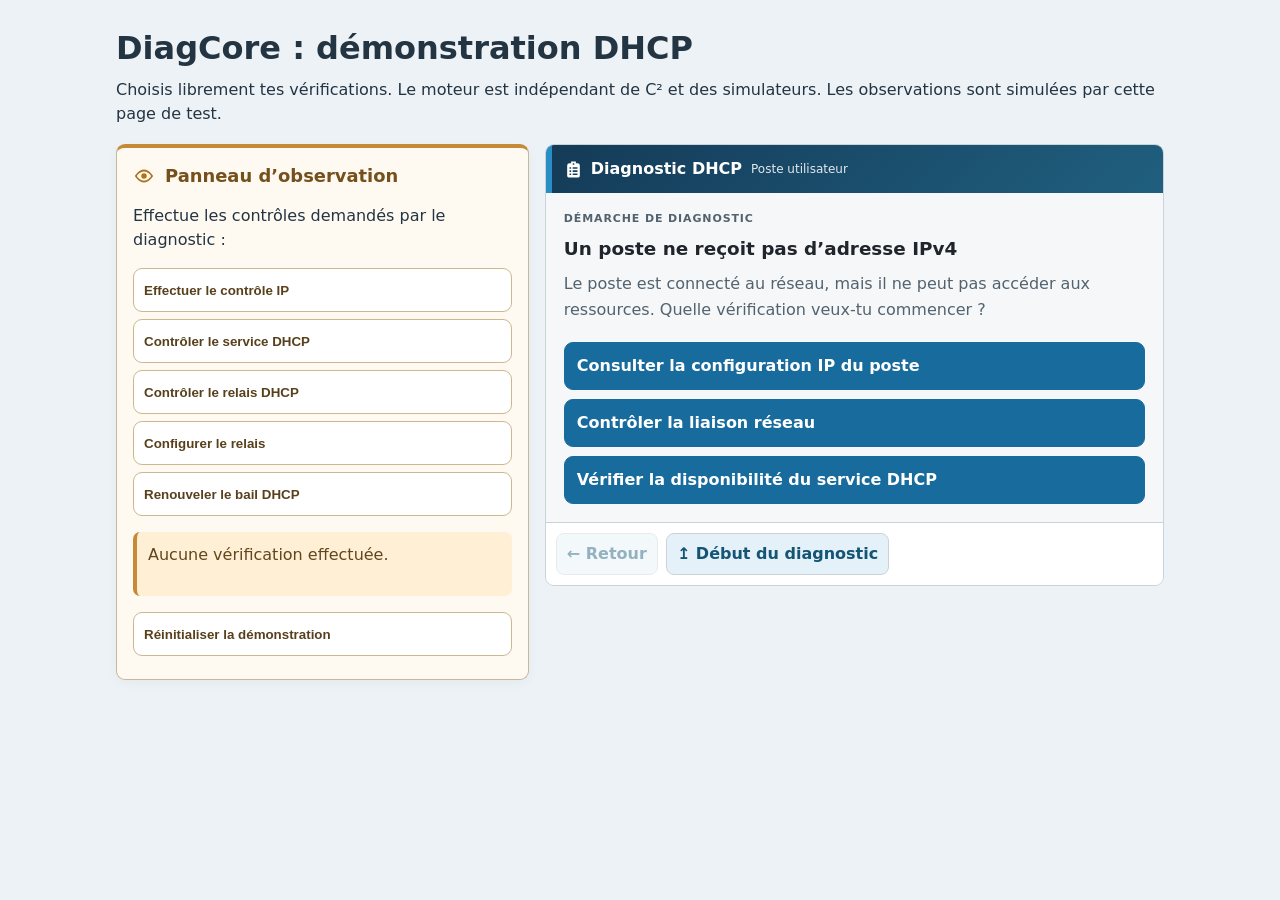
<file: demo/index.html>
<!doctype html>
<html lang="fr">
<head><meta charset="utf-8"><meta name="viewport" content="width=device-width,initial-scale=1">
<title>DiagCore 1.1.0 - Démonstration DHCP</title>
<link rel="stylesheet" href="../v1/diagcore.css">
<style>
*{box-sizing:border-box}body{margin:0;font:16px/1.5 system-ui,sans-serif;background:#edf2f6;color:#233442}main{max-width:1080px;margin:24px auto;padding:0 16px}h1{margin-bottom:6px}.intro{margin:0 0 18px} .layout{display:grid;grid-template-columns:minmax(250px,1fr) minmax(0,1.5fr);gap:16px;align-items:start}.panel{background:#fff;border:1px solid #cbd3d9;border-radius:9px;padding:16px}.panel button{display:block;width:100%;margin:7px 0;padding:10px;border:1px solid #9fb2c0;border-radius:7px;background:#f5f8fa;color:#173746;cursor:pointer;text-align:left}.panel button:hover{background:#e7f3fa}.observation{min-height:4em;padding:11px;background:#edf3f7;border-radius:7px}.status{font-weight:700} @media(min-width:751px){.layout>.panel{order:-1}}@media(max-width:750px){.layout{grid-template-columns:1fr}}@media(prefers-color-scheme:dark){body{background:#111923;color:#eaf0f8}.panel{background:#202a35;border-color:#425668}.panel button{background:#263442;color:#eaf0f8;border-color:#526879}.panel button:hover{background:#32485a}.observation{background:#293747}}

/* Observation : identité distincte, uniquement dans la démonstration. */
.diagcore-demo-observe{border:1px solid #c7b79b;border-top:4px solid #c48a37;background:#fffaf1;box-shadow:0 3px 12px #0000000a}
.diagcore-demo-observe__title{display:flex;align-items:center;gap:10px;margin:0 0 12px;color:#76501c;font-size:1.12rem;line-height:1.35}
.diagcore-demo-observe__title::before{content:"";display:inline-block;width:22px;height:22px;flex:none;background:#ad741f;mask:url("data:image/svg+xml,%3Csvg xmlns='http://www.w3.org/2000/svg' viewBox='0 0 24 24'%3E%3Cpath fill='black' d='M12 5c5.8 0 10 7 10 7s-4.2 7-10 7S2 12 2 12s4.2-7 10-7Zm0 2C8 7 4.9 10.7 4.3 12 4.9 13.3 8 17 12 17s7.1-3.7 7.7-5C19.1 10.7 16 7 12 7Zm0 2a3 3 0 1 1 0 6 3 3 0 0 1 0-6Z'/%3E%3C/svg%3E") center/contain no-repeat}
.diagcore-demo-observe button{min-height:44px;border-radius:9px;background:#fff;border:1px solid #ccb88f;color:#58401d;font-weight:600;transition:background-color .15s ease,transform .12s ease}
.diagcore-demo-observe button:hover{background:#f8ebd2}
.diagcore-demo-observe button:active{transform:translateY(1px)}
.diagcore-demo-observe button:focus-visible{outline:3px solid #ad741f;outline-offset:2px}
.diagcore-demo-observe button[data-action]:focus-visible{border-color:#ad741f}
.diagcore-demo-observe .observation{border-left:4px solid #c48a37;background:#fff0d5;color:#62451d}
@media(max-width:750px){.layout{gap:24px}.diagcore-demo-observe{position:relative}.diagcore-demo-observe::before{content:"Résultats des vérifications";display:block;font-weight:700;font-size:.8rem;letter-spacing:.02em;color:#76501c;margin:0 0 10px}}
@media(prefers-color-scheme:dark){.diagcore-demo-observe{background:#2c281f;border-color:#806942;border-top-color:#e2a849}.diagcore-demo-observe__title,.diagcore-demo-observe::before{color:#ffdaa0}.diagcore-demo-observe__title::before{background:#ffcc80}.diagcore-demo-observe button{background:#393124;color:#ffe7bc;border-color:#7c694d}.diagcore-demo-observe button:hover{background:#4b3d27}.diagcore-demo-observe .observation{background:#3e3322;border-color:#e2a849;color:#ffdfae}}
</style>
</head>
<body><main>
<h1>DiagCore : démonstration DHCP</h1>
<p class="intro">Choisis librement tes vérifications. Le moteur est indépendant de C² et des simulateurs. Les observations sont simulées par cette page de test.</p>
<div class="layout">
<div id="diagnostic"></div>
<aside class="panel diagcore-demo-observe"><h2 class="diagcore-demo-observe__title">Panneau d’observation</h2>
<p>Effectue les contrôles demandés par le diagnostic :</p>
<button data-action="ip">Effectuer le contrôle IP</button>
<button data-action="server">Contrôler le service DHCP</button>
<button data-action="relay">Contrôler le relais DHCP</button>
<button data-action="fixed">Configurer le relais</button>
<button data-action="retest">Renouveler le bail DHCP</button>
<p id="observations" class="observation" role="status">Aucune vérification effectuée.</p>
<p id="result" class="status" role="status"></p>
<button id="reset-demo">Réinitialiser la démonstration</button>
</aside></div></main>
<script src="../v1/diagcore.js"></script>
<script src="scenario.js"></script>
</body></html>
</file>
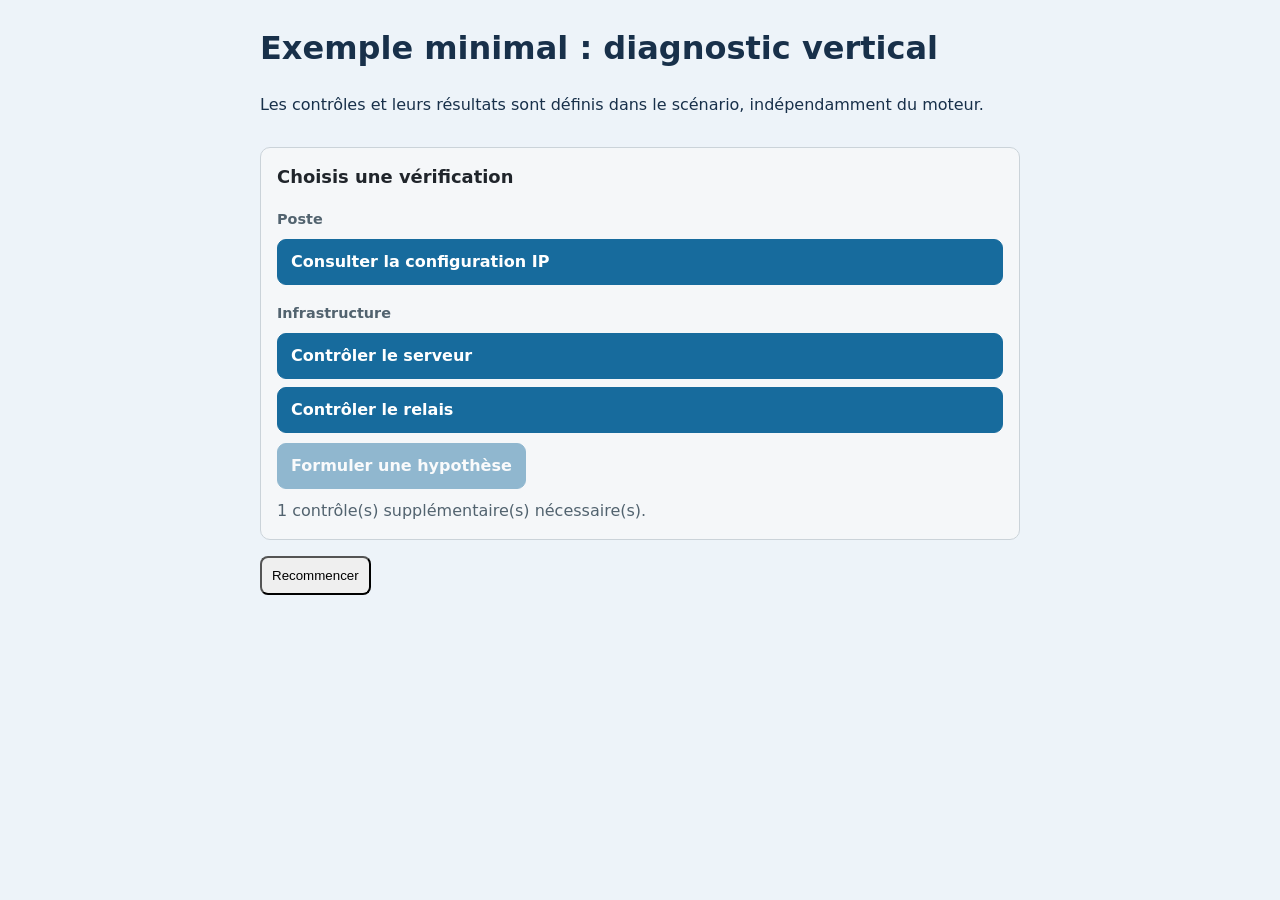
<file: demo/vertical.html>
<!doctype html>
<html lang="fr"><head><meta charset="utf-8"><meta name="viewport" content="width=device-width,initial-scale=1">
<title>DiagCore - Exemple vertical générique</title>
<link rel="stylesheet" href="../v1/diagcore.css">
<style>body{max-width:760px;margin:24px auto;padding:0 14px;background:#edf3f9;font:16px/1.5 system-ui,sans-serif;color:#18304a}@media(prefers-color-scheme:dark){body{background:#111c2a;color:#eef4fb}}button.reset{margin:16px 0;padding:10px;border-radius:8px}</style></head>
<body>
<h1>Exemple minimal : diagnostic vertical</h1>
<p>Les contrôles et leurs résultats sont définis dans le scénario, indépendamment du moteur.</p>
<div id="diagnostic"></div><button class="reset" id="restart" type="button">Recommencer</button>
<script src="../v1/diagcore.js"></script>
<script>
const scenario={
 title:'Choisis une vérification',minimumChecks:1,
 groups:[
  {title:'Poste',checks:[
   {id:'ip',label:'Consulter la configuration IP',action:'Commande : ipconfig /all',observation:{type:'command',text:'IPv4 : 169.254.10.3\nPasserelle : absente'}}
  ]},
  {title:'Infrastructure',checks:[
   {id:'service',label:'Contrôler le serveur',observation:{type:'text',text:'Le service est démarré.'}},
   {id:'relay',label:'Contrôler le relais',observation:{type:'command',text:'Relais : non configuré'}}
  ]}
 ],
 hypotheses:[
  {label:'Le relais n’est pas configuré',correct:true,requiredChecks:['service','relay'],prematureFeedback:'Contrôle le serveur et le relais avant de conclure.'},
  {label:'Le DNS est arrêté',correct:false,feedback:'Ce diagnostic ne correspond pas aux éléments observés.'}
 ],
 correction:{label:'Configurer le relais',requiredChecks:['service','relay'],observation:'Relais configuré.'},
 verification:{label:'Renouveler la configuration IP',observation:{type:'command',text:'IPv4 : 192.168.20.15\nPasserelle : 192.168.20.1'}},
 success:'La correction a été vérifiée.'
};
let app=DiagCore.mount('#diagnostic',scenario,{mode:'vertical'});
document.querySelector('#restart').addEventListener('click',()=>app.restart());
</script></body></html>
</file>
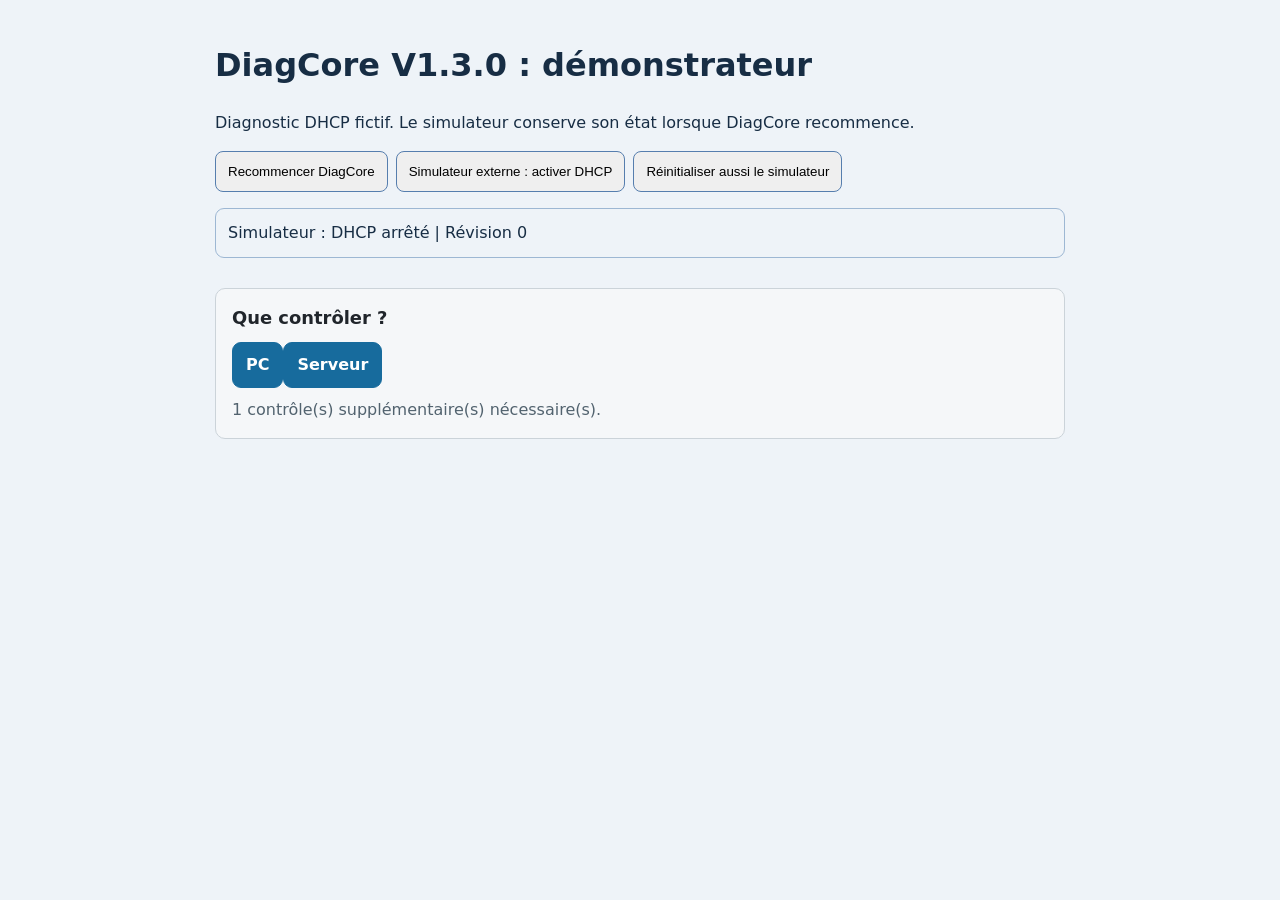
<file: v1.3/demo.html>
<!doctype html><html lang="fr"><head><meta charset="utf-8"><meta name="viewport" content="width=device-width,initial-scale=1"><title>DiagCore V1.3</title><link rel="stylesheet" href="diagcore.css"><style>body{font:16px/1.5 system-ui;background:#eef3f8;color:#172d44;margin:0}main{max-width:850px;margin:auto;padding:20px}.toolbar{display:flex;flex-wrap:wrap;gap:8px;margin:12px 0}.toolbar button{padding:12px;border:1px solid #567eae;border-radius:8px;cursor:pointer}#technical{padding:12px;border:1px solid #9db7d3;border-radius:9px}@media(prefers-color-scheme:dark){body{background:#111c29;color:#eee}#technical{border-color:#7894b7}}</style></head><body><main><h1>DiagCore V1.3.0 : démonstrateur</h1><p>Diagnostic DHCP fictif. Le simulateur conserve son état lorsque DiagCore recommence.</p><div class="toolbar"><button id="restart">Recommencer DiagCore</button><button id="external">Simulateur externe : activer DHCP</button><button id="resetBoth">Réinitialiser aussi le simulateur</button></div><p id="technical"></p><div id="diag"></div></main><script src="diagcore.js"></script><script src="demo-scenario.js"></script></body></html>
</file>
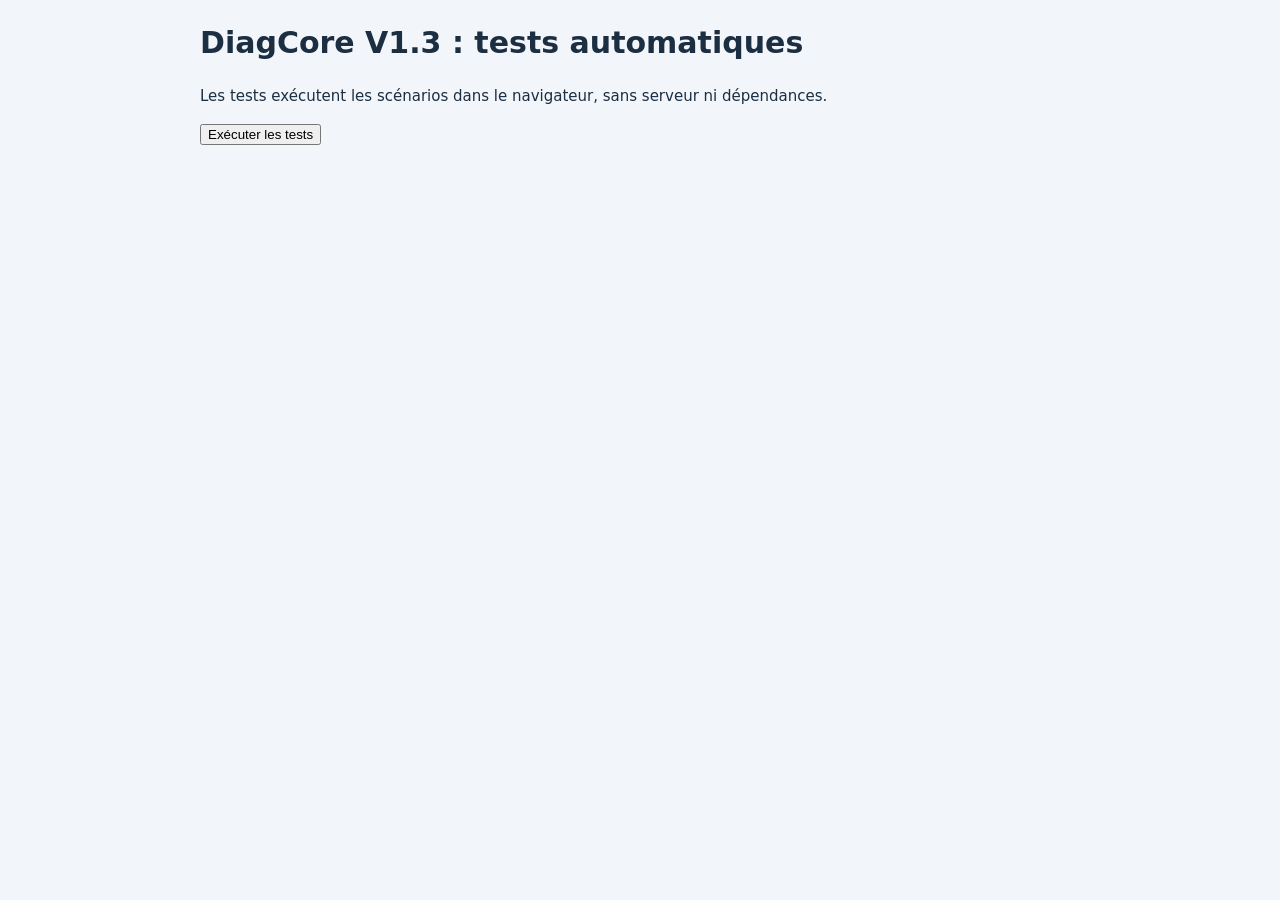
<file: v1.3/tests.html>
<!doctype html><html lang="fr"><head><meta charset="utf-8"><meta name="viewport" content="width=device-width,initial-scale=1"><title>Tests DiagCore V1.3</title><link rel="stylesheet" href="diagcore.css"><style>body{font:15px/1.5 system-ui;margin:20px;background:#f2f5f9;color:#1b2e42}main{max-width:880px;margin:auto}#fixture{position:absolute;left:-100000px;width:500px;top:0}li{margin:8px 0}.pass{color:#16723b}.fail{color:#b12c21}@media(prefers-color-scheme:dark){body{background:#131e2e;color:#f1f5ff}.pass{color:#76eea0}.fail{color:#ff978d}}</style></head><body><main><h1>DiagCore V1.3 : tests automatiques</h1><p>Les tests exécutent les scénarios dans le navigateur, sans serveur ni dépendances.</p><button id="run" type="button">Exécuter les tests</button><ol id="results" aria-live="polite"></ol><div id="fixture"></div></main><script src="diagcore.js"></script><script>
(function(){
'use strict';
const out=document.querySelector('#results'),host=document.querySelector('#fixture');
const pause=()=>new Promise(resolve=>setTimeout(resolve,0));
const assert=(condition,message)=>{if(!condition)throw Error(message)};
const btn=(text)=>{const b=[...host.querySelectorAll('button')].find(x=>x.textContent.includes(text));if(!b)throw Error('Bouton absent : '+text);return b;};
const click=async text=>{btn(text).click();await pause();};
const resetHost=()=>{host.replaceChildren();};
const base=(tech,execute)=>({
 title:'Contrôles',minimumChecks:1,groups:[{title:'PC',checks:[{id:'ip',label:'Lire IPv4',observe:()=>({executed:true,observation:tech.on?'IP correcte':'APIPA'}),verify:()=>({executed:true,observation:tech.on?'IP correcte':'APIPA',passed:tech.on})}]}],
 hypotheses:[{label:'Panne DHCP',correct:true,requiredChecks:['ip']}],
 interventions:[{id:'start',label:'Démarrer DHCP',execute}],
 getRevision:()=>tech.revision,
 canClose:ctx=>({allowed:tech.on&&ctx.verifications.some(v=>v.id==='ip'&&v.revision===ctx.revision),feedback:'Validation pédagogique'})
});
const tests=[
 ['Compatibilité verticale 1.2.2',async()=>{
  resetHost();const sc={title:'Contrôles',groups:[{title:'PC',checks:[{id:'ip',label:'Voir IPv4',observation:'APIPA'}]}],hypotheses:[{label:'DHCP',correct:true,requiredChecks:['ip']}],correction:{label:'Corriger',observation:'Modifié'},verification:{label:'Tester',check:()=>true,observation:'OK'}};
  const a=DiagCore.mount(host,sc,{mode:'vertical'});await click('Voir IPv4');await click('Formuler une hypothèse');await click('DHCP');await click('Corriger');await click('Tester');
  assert(a.getCompleted().length===1,'Comptage ancien perdu');a.destroy();
 }],
 ['Interventions répétées et contrôle récent',async()=>{
  resetHost();const tech={on:false,revision:0};let executions=0;
  const sc=base(tech,()=>{executions++;const changed=!tech.on;tech.on=true;if(changed)tech.revision++;return {executed:true,changed,observation:'Service démarré'};});
  const a=DiagCore.mount(host,sc,{mode:'vertical'});await click('Lire IPv4');await click('Formuler une hypothèse');await click('Panne DHCP');
  await click('Démarrer DHCP');await click('Démarrer DHCP');assert(executions===2,'Répétition impossible');
  await click('Demander la clôture');assert(a.getHistory().at(-1).allowed===false,'Clôture prématurée acceptée');
  await click('Lire IPv4');await click('Demander la clôture');assert(a.getHistory().at(-1).allowed===true,'Clôture après vérification refusée');a.destroy();
 }],
 ['Résultat tardif après recommencement',async()=>{
  resetHost();const tech={on:false,revision:0};let resolve;
  const sc=base(tech,()=>new Promise(r=>{resolve=()=>{tech.on=true;tech.revision++;r({executed:true,changed:true,observation:'Terminé'});};}));
  const a=DiagCore.mount(host,sc,{mode:'vertical'});await click('Lire IPv4');await click('Formuler une hypothèse');await click('Panne DHCP');btn('Démarrer DHCP').click();
  const oldGeneration=a.getGeneration();a.restart();resolve();await pause();
  assert(a.getHistory().length===0,'Ancien résultat introduit dans historique');
  assert(a.getGeneration()!==oldGeneration,'Génération inchangée');assert(tech.on,'Le simulateur devait conserver son changement');a.destroy();
 }],
 ['Confirmation externe unique et destruction',async()=>{
  resetHost();const tech={on:true,revision:3};const sc=base(tech,()=>({executed:true,changed:false,observation:'Ok'}));
  const a=DiagCore.mount(host,sc,{mode:'vertical'});await click('Lire IPv4');await click('Formuler une hypothèse');await click('Panne DHCP');
  const report={generation:a.getGeneration(),operationId:'ext-1',kind:'intervention',id:'start',result:{executed:true,changed:false,observation:'Confirmé'}};
  assert(a.reportExternal(report),'Première confirmation refusée');
  assert(!a.reportExternal(report),'Confirmation doublon acceptée');a.destroy();
  assert(!a.reportExternal({...report,operationId:'ext-2'}),'Instance détruite encore active');
 }],
 ['Double clic bloqué pendant opération',async()=>{
  resetHost();const tech={on:false,revision:0};let executions=0,resolve;
  const sc=base(tech,()=>{executions++;return new Promise(r=>{resolve=r});});
  const a=DiagCore.mount(host,sc,{mode:'vertical'});await click('Lire IPv4');await click('Formuler une hypothèse');await click('Panne DHCP');
  const b=btn('Démarrer DHCP');b.click();b.click();assert(executions===1,'Double exécution');resolve({executed:true,changed:false,observation:'OK'});await pause();a.destroy();
 }],
 ['Mode DiagTree historique',async()=>{
  resetHost();let completed=0;
  const nodes={start:{title:'Départ',text:'Choisir',choices:[['done','Continuer']]},done:{title:'Résolu',text:'Panne réparée',complete:true}};
  const a=DiagCore.mount(host,nodes,{onComplete:()=>{completed++}});
  await click('Continuer');await click('Terminer le diagnostic');
  assert(completed===1,'Événement de fin historique absent');a.destroy();
 }],
 ['Générations uniques entre instances',async()=>{
  resetHost();const tech={on:false,revision:0};const sc=base(tech,()=>({executed:true,changed:false,observation:'OK'}));
  const a=DiagCore.mount(host,sc,{mode:'vertical'}),old=a.getGeneration();a.destroy();
  const b=DiagCore.mount(host,sc,{mode:'vertical'});assert(b.getGeneration()!==old,'Collision de générations entre instances');b.destroy();
 }],
 ['Clôture invalidée si révision change',async()=>{
  resetHost();const tech={on:true,revision:1};let finish;
  const sc=base(tech,()=>({executed:true,changed:false,observation:'OK'}));
  sc.canClose=()=>new Promise(resolve=>{finish=resolve;});
  const a=DiagCore.mount(host,sc,{mode:'vertical'});
  await click('Lire IPv4');await click('Formuler une hypothèse');await click('Panne DHCP');await click('Lire IPv4');
  btn('Demander la clôture').click();tech.revision++;finish({allowed:true,feedback:'Tentative'});await pause();
  assert(a.getHistory().at(-1).allowed===false,'Clôture acceptée avec une révision obsolète');a.destroy();
 }],
 ['Confirmation externe invalide puis corrigée',async()=>{
  resetHost();const tech={on:false,revision:0},sc=base(tech,()=>({executed:true,changed:false,observation:'OK'}));
  const a=DiagCore.mount(host,sc,{mode:'vertical'});
  await click('Lire IPv4');await click('Formuler une hypothèse');await click('Panne DHCP');
  const partial={generation:a.getGeneration(),operationId:'tentative-1',kind:'intervention',id:'start'};
  assert(!a.reportExternal({...partial,result:{changed:true,observation:'Incomplet'}}),'Résultat incomplet accepté');
  assert(a.reportExternal({...partial,result:{executed:true,changed:false,observation:'Corrigé'}}),'Identifiant consommé après refus');a.destroy();
 }],
 ['Intervention refusée sans progression de révision',async()=>{
  resetHost();const tech={on:false,revision:0};
  const sc=base(tech,()=>({executed:false,changed:true,revision:8,observation:'Accès refusé'}));
  delete sc.getRevision;
  const a=DiagCore.mount(host,sc,{mode:'vertical'});
  await click('Lire IPv4');await click('Formuler une hypothèse');await click('Panne DHCP');await click('Démarrer DHCP');
  const last=a.getHistory().at(-1);
  assert(a.getRevision()===0,'Révision modifiée malgré refus');
  assert(last.executed===false&&last.changed===false,'Résultat incohérent non normalisé');a.destroy();
 }]
];
document.querySelector('#run').addEventListener('click',async()=>{
 out.replaceChildren();for(const [name,test] of tests){
  const li=document.createElement('li');try{await test();li.className='pass';li.textContent='OK : '+name;}
  catch(e){li.className='fail';li.textContent='ÉCHEC : '+name+' ('+e.message+')';}
  out.append(li);
 }host.replaceChildren();
});
})();
</script></body></html>
</file>
<file: v1/diagcore.css>
/* DiagCore 1.1.0 : styles repris et isolés de DiagTree, sans styles des simulateurs C². */
.diagcore{--dc-bg:#f5f7f9;--dc-surface:#fff;--dc-text:#20252b;--dc-muted:#52636f;--dc-border:#cbd3d9;--dc-accent:#143b58;--dc-hover:#eaf4fb;--dc-warning-bg:#fff4d7;--dc-warning-text:#5b4300;--dc-warning-border:#d79000;box-sizing:border-box;min-width:0;width:100%;max-width:100%;display:grid;grid-template-rows:auto 1fr auto;overflow:hidden;background:var(--dc-bg);color:var(--dc-text);border:1px solid var(--dc-border);border-radius:9px;font:inherit}
.diagcore *{box-sizing:border-box}
@media (prefers-color-scheme:dark){.diagcore:not([data-diagcore-theme="light"]){--dc-bg:#171e27;--dc-surface:#202a35;--dc-text:#eef3f8;--dc-muted:#c1ccd8;--dc-border:#425668;--dc-accent:#91c9ec;--dc-hover:#304254;--dc-warning-bg:#403313;--dc-warning-text:#ffe3a4;--dc-warning-border:#ffc05d}}
.diagcore[data-diagcore-theme="dark"]{--dc-bg:#171e27;--dc-surface:#202a35;--dc-text:#eef3f8;--dc-muted:#c1ccd8;--dc-border:#425668;--dc-accent:#91c9ec;--dc-hover:#304254;--dc-warning-bg:#403313;--dc-warning-text:#ffe3a4;--dc-warning-border:#ffc05d}
.diagcore__head{display:flex;flex-wrap:wrap;align-items:center;gap:12px;padding:12px 16px;background:linear-gradient(135deg,#143b58,#205f7f);color:#fff;border-left:6px solid #ed862e}
.diagcore__brand{background:#fff;color:#143b58;font-size:19px;font-weight:900;padding:9px 12px;border-radius:7px;box-shadow:inset 0 -3px 0 #ed862e}
.diagcore__subtitle{font-size:14px;font-weight:650;line-height:1.4}
.diagcore__body{padding:18px;min-width:0}
.diagcore__kicker{display:block;color:var(--dc-muted);font-size:11px;font-weight:800;letter-spacing:.08em;text-transform:uppercase}
.diagcore__step h3{font-size:1.15rem;line-height:1.4;margin:8px 0 10px;color:var(--dc-text)}
.diagcore__step p{line-height:1.6;margin:0;color:var(--dc-muted)}
.diagcore__actions{display:grid;gap:9px;margin-top:20px}
.diagcore__actions button,.diagcore__footer button{font:inherit;border:1px solid var(--dc-border);background:var(--dc-surface);color:var(--dc-text);border-radius:7px;padding:11px 12px;text-align:left;cursor:pointer}
.diagcore__actions button{font-weight:650}
.diagcore__actions button:hover,.diagcore__footer button:hover{background:var(--dc-hover)}
.diagcore__actions button:focus-visible,.diagcore__footer button:focus-visible{outline:3px solid #ed862e;outline-offset:2px}
.diagcore__footer{display:flex;flex-wrap:wrap;gap:8px;padding:10px;background:var(--dc-surface);border-top:1px solid var(--dc-border)}
.diagcore__footer button{padding:8px 10px}
.diagcore__footer button:disabled{opacity:.45;cursor:not-allowed}
.diagcore__feedback{margin-top:0}
.diagcore__feedback--warn{margin-top:14px;padding:10px;border-left:4px solid var(--dc-warning-border);background:var(--dc-warning-bg);color:var(--dc-warning-text);line-height:1.5}
@media(max-width:600px){.diagcore__head{padding:10px 12px}.diagcore__brand{font-size:17px}.diagcore__body{padding:14px}.diagcore__footer button{flex:1 1 auto}}

/* 1.1.0 - Habillage pédagogique compact, sans modification des parcours. */
.diagcore{--dc-button:#176b9d;--dc-button-hover:#11577f;--dc-button-text:#fff;--dc-button-secondary:#e5f1f8;--dc-button-secondary-text:#145475;--dc-focus:#eea13e}
.diagcore__head{min-height:48px;gap:9px;padding:7px 12px;border-left-color:#298ec5}
.diagcore__brand{display:inline-flex;align-items:center;gap:8px;padding:3px 0;background:transparent;color:#fff;box-shadow:none;font-size:16px;line-height:1.25;border-radius:0}
.diagcore__brand::before{content:"";width:19px;height:19px;flex:none;display:inline-block;background:currentColor;mask:url("data:image/svg+xml,%3Csvg xmlns='http://www.w3.org/2000/svg' viewBox='0 0 24 24'%3E%3Cpath fill='black' d='M9 2h6v2h2a3 3 0 0 1 3 3v13a2 2 0 0 1-2 2H6a2 2 0 0 1-2-2V7a3 3 0 0 1 3-3h2V2Zm2 2v2h2V4h-2ZM7 9v2h2V9H7Zm4 0v2h6V9h-6Zm-4 4v2h2v-2H7Zm4 0v2h6v-2h-6Zm-4 4v2h2v-2H7Zm4 0v2h6v-2h-6Z'/%3E%3C/svg%3E") center/contain no-repeat}
.diagcore__subtitle{font-size:12px;font-weight:500;opacity:.88}
.diagcore__actions button{background:var(--dc-button);color:var(--dc-button-text);border-color:var(--dc-button);font-weight:650;min-height:44px;border-radius:9px;text-align:left;transition:background-color .15s ease,transform .12s ease,box-shadow .15s ease}
.diagcore__actions button:hover{background:var(--dc-button-hover);border-color:var(--dc-button-hover);box-shadow:0 2px 7px #0000001c}
.diagcore__actions button:active{transform:translateY(1px);box-shadow:none}
.diagcore__actions button:disabled{opacity:.48;cursor:not-allowed;box-shadow:none}
.diagcore__footer button{min-height:42px;border-radius:8px;background:var(--dc-button-secondary);color:var(--dc-button-secondary-text);border-color:var(--dc-border);font-weight:650}
.diagcore__footer button:hover:not(:disabled){background:var(--dc-hover)}
.diagcore__footer button:active:not(:disabled){transform:translateY(1px)}
.diagcore__actions button:focus-visible,.diagcore__footer button:focus-visible{outline:3px solid var(--dc-focus);outline-offset:2px}
.diagcore[data-diagcore-theme="dark"]{--dc-button:#227bab;--dc-button-hover:#3195c8;--dc-button-secondary:#2a4254;--dc-button-secondary-text:#e3f3ff;--dc-focus:#f3af53}
@media(prefers-color-scheme:dark){.diagcore:not([data-diagcore-theme="light"]){--dc-button:#227bab;--dc-button-hover:#3195c8;--dc-button-secondary:#2a4254;--dc-button-secondary-text:#e3f3ff;--dc-focus:#f3af53}}
@media(max-width:600px){.diagcore__head{padding:8px 12px;gap:5px}.diagcore__brand{font-size:16px}.diagcore__subtitle{font-size:12px}.diagcore__actions button{min-height:46px}}
@media(prefers-reduced-motion:reduce){.diagcore__actions button{transition:none}}

/* Mode vertical 1.2.0 - isolation complète, mêmes couleurs et boutons que le mode classique. */
.diagcore--vertical{display:block;padding:0;overflow:visible;border:0;background:transparent}
.diagcore--vertical .diagcore__timeline{display:grid;gap:12px}
.diagcore--vertical .diagcore__entry{padding:14px 16px;border:1px solid var(--dc-border);border-left:5px solid #c48a37;border-radius:10px;background:var(--dc-surface);overflow-wrap:anywhere}
.diagcore--vertical .diagcore__entry--decision{border-left-color:#248f6b}
.diagcore--vertical .diagcore__entry--feedback{border-left-color:var(--dc-warning-border);background:var(--dc-warning-bg);color:var(--dc-warning-text)}
.diagcore--vertical .diagcore__entry--action{border-left-color:var(--dc-button)}
.diagcore--vertical .diagcore__entry h3{font-size:1rem;margin:0 0 6px}
.diagcore--vertical .diagcore__entry p{margin:7px 0 0;line-height:1.55}
.diagcore--vertical .diagcore__next{margin-top:14px;padding:16px;background:var(--dc-bg);border:1px solid var(--dc-border);border-radius:10px;display:grid;gap:10px}
.diagcore--vertical .diagcore__title{font-size:1.12rem;margin:0;color:var(--dc-text)}
.diagcore--vertical .diagcore__prompt,.diagcore--vertical .diagcore__hint{margin:0;color:var(--dc-muted)}
.diagcore--vertical .diagcore__group{display:grid;gap:8px}
.diagcore--vertical .diagcore__group-title{font-size:.9rem;margin:8px 0 0;color:var(--dc-muted)}
.diagcore--vertical .diagcore__choice{font:inherit;font-weight:650;text-align:left;color:var(--dc-button-text);background:var(--dc-button);border:1px solid var(--dc-button);border-radius:9px;min-height:44px;padding:10px 13px;cursor:pointer}
.diagcore--vertical .diagcore__choice:hover:not(:disabled){background:var(--dc-button-hover)}
.diagcore--vertical .diagcore__choice:active:not(:disabled){transform:translateY(1px)}
.diagcore--vertical .diagcore__choice:disabled{opacity:.45;cursor:not-allowed}
.diagcore--vertical .diagcore__choice:focus-visible{outline:3px solid var(--dc-focus);outline-offset:2px}
.diagcore--vertical .diagcore__terminal{white-space:pre-wrap;overflow-wrap:anywhere;overflow-x:auto;padding:12px;border-radius:8px;background:#17212d;color:#eff5fa;font:13px/1.5 ui-monospace,Consolas,monospace}
.diagcore--vertical .diagcore__figure{margin:10px 0 0}
.diagcore--vertical .diagcore__figure img{max-width:100%;height:auto;display:block}
.diagcore--vertical .diagcore__figure figcaption{color:var(--dc-muted);font-size:.85rem;margin-top:5px}
.diagcore--vertical .diagcore__complete{margin:0;font-weight:700}
@media(max-width:600px){.diagcore--vertical .diagcore__next{padding:12px}.diagcore--vertical .diagcore__entry{padding:12px}}

/* 1.2.1 : contrôles et catégories déjà consultés, toujours actifs. */
.diagcore--vertical .diagcore__choice--visited{background:#7eb9dd;border-color:#5c9ac3;color:#102c40}
.diagcore--vertical .diagcore__choice--visited:hover:not(:disabled){background:#96cae6;border-color:#5c9ac3}
.diagcore--vertical[data-diagcore-theme="dark"] .diagcore__choice--visited{background:#578bab;border-color:#7ab2d1;color:#fff}
@media(prefers-color-scheme:dark){.diagcore--vertical:not([data-diagcore-theme="light"]) .diagcore__choice--visited{background:#578bab;border-color:#7ab2d1;color:#fff}}

/* 1.2.2 : couleurs QCMCore réservées aux résultats des hypothèses de Mon diagnostic. */
.diagcore--vertical .diagcore__entry--hypothesis-correct{border:2px solid #00d958;border-left-width:5px;background:#202a35;color:#fff}
.diagcore--vertical .diagcore__entry--hypothesis-wrong{border:2px solid #ff9900;border-left-width:5px;background:#202a35;color:#fff}
.diagcore--vertical .diagcore__entry--hypothesis-correct h3,.diagcore--vertical .diagcore__entry--hypothesis-correct p,.diagcore--vertical .diagcore__entry--hypothesis-wrong h3,.diagcore--vertical .diagcore__entry--hypothesis-wrong p{color:#fff}
</file>
<file: v1.3/diagcore.css>
/* DiagCore 1.1.0 : styles repris et isolés de DiagTree, sans styles des simulateurs C². */
.diagcore{--dc-bg:#f5f7f9;--dc-surface:#fff;--dc-text:#20252b;--dc-muted:#52636f;--dc-border:#cbd3d9;--dc-accent:#143b58;--dc-hover:#eaf4fb;--dc-warning-bg:#fff4d7;--dc-warning-text:#5b4300;--dc-warning-border:#d79000;box-sizing:border-box;min-width:0;width:100%;max-width:100%;display:grid;grid-template-rows:auto 1fr auto;overflow:hidden;background:var(--dc-bg);color:var(--dc-text);border:1px solid var(--dc-border);border-radius:9px;font:inherit}
.diagcore *{box-sizing:border-box}
@media (prefers-color-scheme:dark){.diagcore:not([data-diagcore-theme="light"]){--dc-bg:#171e27;--dc-surface:#202a35;--dc-text:#eef3f8;--dc-muted:#c1ccd8;--dc-border:#425668;--dc-accent:#91c9ec;--dc-hover:#304254;--dc-warning-bg:#403313;--dc-warning-text:#ffe3a4;--dc-warning-border:#ffc05d}}
.diagcore[data-diagcore-theme="dark"]{--dc-bg:#171e27;--dc-surface:#202a35;--dc-text:#eef3f8;--dc-muted:#c1ccd8;--dc-border:#425668;--dc-accent:#91c9ec;--dc-hover:#304254;--dc-warning-bg:#403313;--dc-warning-text:#ffe3a4;--dc-warning-border:#ffc05d}
.diagcore__head{display:flex;flex-wrap:wrap;align-items:center;gap:12px;padding:12px 16px;background:linear-gradient(135deg,#143b58,#205f7f);color:#fff;border-left:6px solid #ed862e}
.diagcore__brand{background:#fff;color:#143b58;font-size:19px;font-weight:900;padding:9px 12px;border-radius:7px;box-shadow:inset 0 -3px 0 #ed862e}
.diagcore__subtitle{font-size:14px;font-weight:650;line-height:1.4}
.diagcore__body{padding:18px;min-width:0}
.diagcore__kicker{display:block;color:var(--dc-muted);font-size:11px;font-weight:800;letter-spacing:.08em;text-transform:uppercase}
.diagcore__step h3{font-size:1.15rem;line-height:1.4;margin:8px 0 10px;color:var(--dc-text)}
.diagcore__step p{line-height:1.6;margin:0;color:var(--dc-muted)}
.diagcore__actions{display:grid;gap:9px;margin-top:20px}
.diagcore__actions button,.diagcore__footer button{font:inherit;border:1px solid var(--dc-border);background:var(--dc-surface);color:var(--dc-text);border-radius:7px;padding:11px 12px;text-align:left;cursor:pointer}
.diagcore__actions button{font-weight:650}
.diagcore__actions button:hover,.diagcore__footer button:hover{background:var(--dc-hover)}
.diagcore__actions button:focus-visible,.diagcore__footer button:focus-visible{outline:3px solid #ed862e;outline-offset:2px}
.diagcore__footer{display:flex;flex-wrap:wrap;gap:8px;padding:10px;background:var(--dc-surface);border-top:1px solid var(--dc-border)}
.diagcore__footer button{padding:8px 10px}
.diagcore__footer button:disabled{opacity:.45;cursor:not-allowed}
.diagcore__feedback{margin-top:0}
.diagcore__feedback--warn{margin-top:14px;padding:10px;border-left:4px solid var(--dc-warning-border);background:var(--dc-warning-bg);color:var(--dc-warning-text);line-height:1.5}
@media(max-width:600px){.diagcore__head{padding:10px 12px}.diagcore__brand{font-size:17px}.diagcore__body{padding:14px}.diagcore__footer button{flex:1 1 auto}}

/* 1.1.0 - Habillage pédagogique compact, sans modification des parcours. */
.diagcore{--dc-button:#176b9d;--dc-button-hover:#11577f;--dc-button-text:#fff;--dc-button-secondary:#e5f1f8;--dc-button-secondary-text:#145475;--dc-focus:#eea13e}
.diagcore__head{min-height:48px;gap:9px;padding:7px 12px;border-left-color:#298ec5}
.diagcore__brand{display:inline-flex;align-items:center;gap:8px;padding:3px 0;background:transparent;color:#fff;box-shadow:none;font-size:16px;line-height:1.25;border-radius:0}
.diagcore__brand::before{content:"";width:19px;height:19px;flex:none;display:inline-block;background:currentColor;mask:url("data:image/svg+xml,%3Csvg xmlns='http://www.w3.org/2000/svg' viewBox='0 0 24 24'%3E%3Cpath fill='black' d='M9 2h6v2h2a3 3 0 0 1 3 3v13a2 2 0 0 1-2 2H6a2 2 0 0 1-2-2V7a3 3 0 0 1 3-3h2V2Zm2 2v2h2V4h-2ZM7 9v2h2V9H7Zm4 0v2h6V9h-6Zm-4 4v2h2v-2H7Zm4 0v2h6v-2h-6Zm-4 4v2h2v-2H7Zm4 0v2h6v-2h-6Z'/%3E%3C/svg%3E") center/contain no-repeat}
.diagcore__subtitle{font-size:12px;font-weight:500;opacity:.88}
.diagcore__actions button{background:var(--dc-button);color:var(--dc-button-text);border-color:var(--dc-button);font-weight:650;min-height:44px;border-radius:9px;text-align:left;transition:background-color .15s ease,transform .12s ease,box-shadow .15s ease}
.diagcore__actions button:hover{background:var(--dc-button-hover);border-color:var(--dc-button-hover);box-shadow:0 2px 7px #0000001c}
.diagcore__actions button:active{transform:translateY(1px);box-shadow:none}
.diagcore__actions button:disabled{opacity:.48;cursor:not-allowed;box-shadow:none}
.diagcore__footer button{min-height:42px;border-radius:8px;background:var(--dc-button-secondary);color:var(--dc-button-secondary-text);border-color:var(--dc-border);font-weight:650}
.diagcore__footer button:hover:not(:disabled){background:var(--dc-hover)}
.diagcore__footer button:active:not(:disabled){transform:translateY(1px)}
.diagcore__actions button:focus-visible,.diagcore__footer button:focus-visible{outline:3px solid var(--dc-focus);outline-offset:2px}
.diagcore[data-diagcore-theme="dark"]{--dc-button:#227bab;--dc-button-hover:#3195c8;--dc-button-secondary:#2a4254;--dc-button-secondary-text:#e3f3ff;--dc-focus:#f3af53}
@media(prefers-color-scheme:dark){.diagcore:not([data-diagcore-theme="light"]){--dc-button:#227bab;--dc-button-hover:#3195c8;--dc-button-secondary:#2a4254;--dc-button-secondary-text:#e3f3ff;--dc-focus:#f3af53}}
@media(max-width:600px){.diagcore__head{padding:8px 12px;gap:5px}.diagcore__brand{font-size:16px}.diagcore__subtitle{font-size:12px}.diagcore__actions button{min-height:46px}}
@media(prefers-reduced-motion:reduce){.diagcore__actions button{transition:none}}

/* Mode vertical 1.2.0 - isolation complète, mêmes couleurs et boutons que le mode classique. */
.diagcore--vertical{display:block;padding:0;overflow:visible;border:0;background:transparent}
.diagcore--vertical .diagcore__timeline{display:grid;gap:12px}
.diagcore--vertical .diagcore__entry{padding:14px 16px;border:1px solid var(--dc-border);border-left:5px solid #c48a37;border-radius:10px;background:var(--dc-surface);overflow-wrap:anywhere}
.diagcore--vertical .diagcore__entry--decision{border-left-color:#248f6b}
.diagcore--vertical .diagcore__entry--feedback{border-left-color:var(--dc-warning-border);background:var(--dc-warning-bg);color:var(--dc-warning-text)}
.diagcore--vertical .diagcore__entry--action{border-left-color:var(--dc-button)}
.diagcore--vertical .diagcore__entry h3{font-size:1rem;margin:0 0 6px}
.diagcore--vertical .diagcore__entry p{margin:7px 0 0;line-height:1.55}
.diagcore--vertical .diagcore__next{margin-top:14px;padding:16px;background:var(--dc-bg);border:1px solid var(--dc-border);border-radius:10px;display:grid;gap:10px}
.diagcore--vertical .diagcore__title{font-size:1.12rem;margin:0;color:var(--dc-text)}
.diagcore--vertical .diagcore__prompt,.diagcore--vertical .diagcore__hint{margin:0;color:var(--dc-muted)}
.diagcore--vertical .diagcore__group{display:grid;gap:8px}
.diagcore--vertical .diagcore__group-title{font-size:.9rem;margin:8px 0 0;color:var(--dc-muted)}
.diagcore--vertical .diagcore__choice{font:inherit;font-weight:650;text-align:left;color:var(--dc-button-text);background:var(--dc-button);border:1px solid var(--dc-button);border-radius:9px;min-height:44px;padding:10px 13px;cursor:pointer}
.diagcore--vertical .diagcore__choice:hover:not(:disabled){background:var(--dc-button-hover)}
.diagcore--vertical .diagcore__choice:active:not(:disabled){transform:translateY(1px)}
.diagcore--vertical .diagcore__choice:disabled{opacity:.45;cursor:not-allowed}
.diagcore--vertical .diagcore__choice:focus-visible{outline:3px solid var(--dc-focus);outline-offset:2px}
.diagcore--vertical .diagcore__terminal{white-space:pre-wrap;overflow-wrap:anywhere;overflow-x:auto;padding:12px;border-radius:8px;background:#17212d;color:#eff5fa;font:13px/1.5 ui-monospace,Consolas,monospace}
.diagcore--vertical .diagcore__figure{margin:10px 0 0}
.diagcore--vertical .diagcore__figure img{max-width:100%;height:auto;display:block}
.diagcore--vertical .diagcore__figure figcaption{color:var(--dc-muted);font-size:.85rem;margin-top:5px}
.diagcore--vertical .diagcore__complete{margin:0;font-weight:700}
@media(max-width:600px){.diagcore--vertical .diagcore__next{padding:12px}.diagcore--vertical .diagcore__entry{padding:12px}}

/* 1.2.1 : contrôles et catégories déjà consultés, toujours actifs. */
.diagcore--vertical .diagcore__choice--visited{background:#7eb9dd;border-color:#5c9ac3;color:#102c40}
.diagcore--vertical .diagcore__choice--visited:hover:not(:disabled){background:#96cae6;border-color:#5c9ac3}
.diagcore--vertical[data-diagcore-theme="dark"] .diagcore__choice--visited{background:#578bab;border-color:#7ab2d1;color:#fff}
@media(prefers-color-scheme:dark){.diagcore--vertical:not([data-diagcore-theme="light"]) .diagcore__choice--visited{background:#578bab;border-color:#7ab2d1;color:#fff}}

/* 1.2.2 : couleurs QCMCore réservées aux résultats des hypothèses de Mon diagnostic. */
.diagcore--vertical .diagcore__entry--hypothesis-correct{border:2px solid #00d958;border-left-width:5px;background:#202a35;color:#fff}
.diagcore--vertical .diagcore__entry--hypothesis-wrong{border:2px solid #ff9900;border-left-width:5px;background:#202a35;color:#fff}
.diagcore--vertical .diagcore__entry--hypothesis-correct h3,.diagcore--vertical .diagcore__entry--hypothesis-correct p,.diagcore--vertical .diagcore__entry--hypothesis-wrong h3,.diagcore--vertical .diagcore__entry--hypothesis-wrong p{color:#fff}

/* 1.3.0 : sous-titres et actions du parcours multi-interventions. */
.diagcore--vertical .diagcore__button-main{display:block;white-space:normal;overflow-wrap:anywhere}
.diagcore--vertical .diagcore__button-subtitle{display:block;margin-top:3px;font-size:.82em;font-weight:450;line-height:1.4;opacity:.95;white-space:normal;overflow-wrap:anywhere}
.diagcore--vertical .diagcore__workflow{display:grid;gap:9px;margin-top:10px;border-top:1px solid var(--dc-border);padding-top:12px}
.diagcore--vertical .diagcore__workflow .diagcore__group-title{margin:0}
.diagcore--vertical .diagcore__workflow button{width:100%}
</file>
